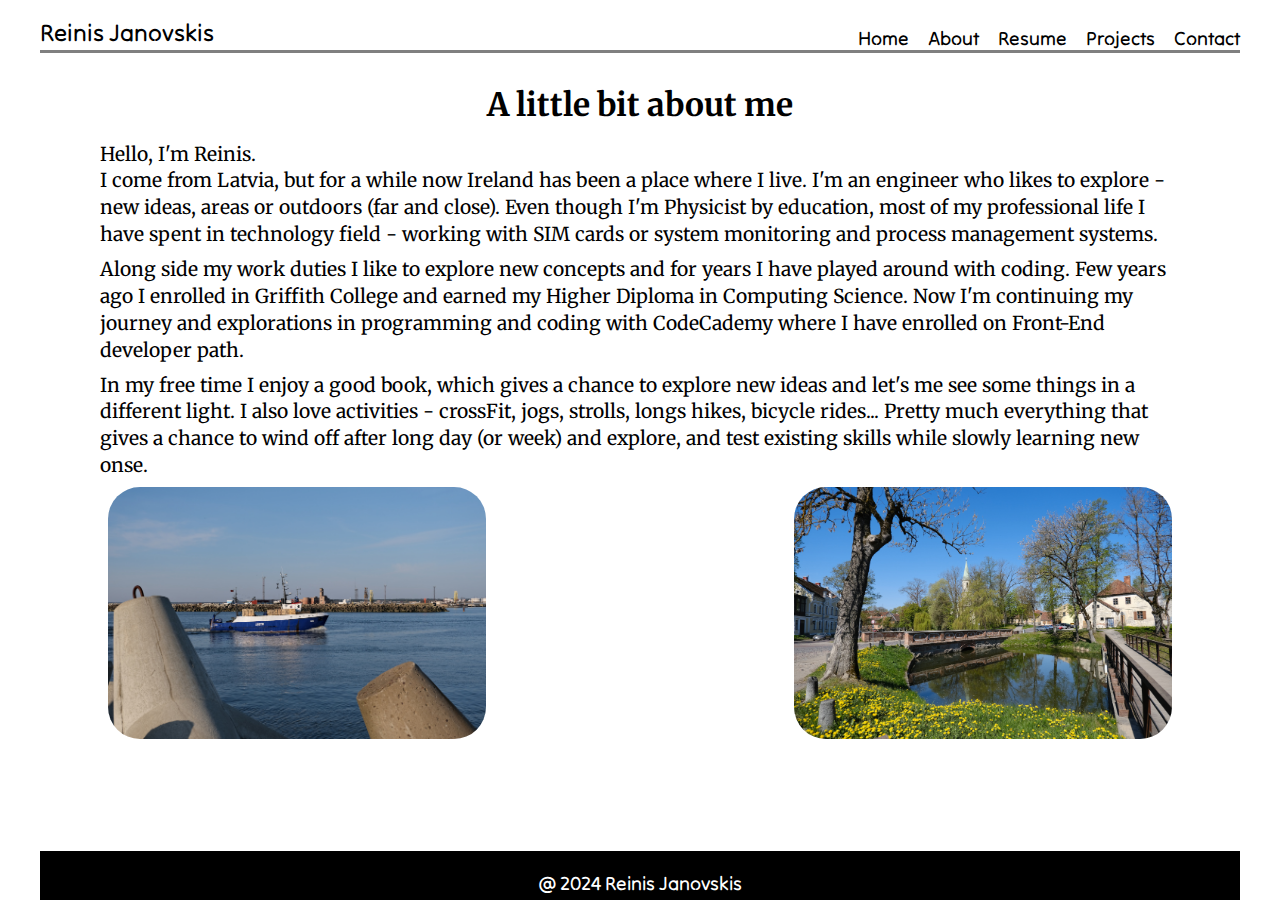
<file: about.html>
<!DOCTYPE html>
<html lang="en">
  <head>
    <meta charset="UTF-8" />
    <meta name="viewport" content="width=device-width, initial-scale=1.0" />
    <title>Reinis Janovskis - About</title>
    <!-- Importing google font Merriweather and Tilt Neon-->
    <link
      href="https://fonts.googleapis.com/css2?family=Merriweather:ital,wght@0,300;0,400;0,700;0,900;1,300;1,400;1,700;1,900&family=Tilt+Neon&display=swap"
      rel="stylesheet"
    />
    <link rel="stylesheet" href="./css/style.css" />
  </head>
  <body>
    <!-- In header we will include 2 elements
    My name (left side) and nav bar on the right side.
    Format header as flex box.-->
    <header>
      <!--<div class="container">-->
      <p>Reinis Janovskis</p>
      <ul>
        <li>
          <a href="index.html">Home</a>
        </li>
        <li>
          <a href="about.html" class="active">About</a>
        </li>
        <li>
          <a href="experience.html">Resume</a>
        </li>
        <li>
          <a href="projects.html">Projects</a>
        </li>
        <li>
          <a href="contact.html">Contact</a>
        </li>
      </ul>
      <!--</div>-->
    </header>
    <main>
      <article class="about_me">
        <h1>A little bit about me</h1>
        <p>
          Hello, I'm Reinis. <br />I come from Latvia, but for a while now
          Ireland has been a place where I live. I'm an engineer who likes to
          explore - new ideas, areas or outdoors (far and close). Even though
          I'm Physicist by education, most of my professional life I have spent
          in technology field - working with SIM cards or system monitoring and
          process management systems.
        </p>

        <p>
          Along side my work duties I like to explore new concepts and for years
          I have played around with coding. Few years ago I enrolled in Griffith
          College and earned my Higher Diploma in Computing Science. Now I'm
          continuing my journey and explorations in programming and coding with
          CodeCademy where I have enrolled on Front-End developer path.
        </p>

        <p>
          In my free time I enjoy a good book, which gives a chance to explore
          new ideas and let's me see some things in a different light. I also
          love activities - crossFit, jogs, strolls, longs hikes, bicycle
          rides... Pretty much everything that gives a chance to wind off after
          long day (or week) and explore, and test existing skills while slowly
          learning new onse.
        </p>
        <div class="left image">
          <img src="./images/about4_small.JPG" alt="Ventspils" />
        </div>
        <div class="right image">
          <img src="./images/about1_small.JPG" alt="Picture of Kuldiga" />
        </div>
      </article>
    </main>

    <!-- Footer will be simple: black background and white letters with license info-->
    <footer>
      <p>@ 2024 Reinis Janovskis</p>
    </footer>
  </body>
</html>
</file>
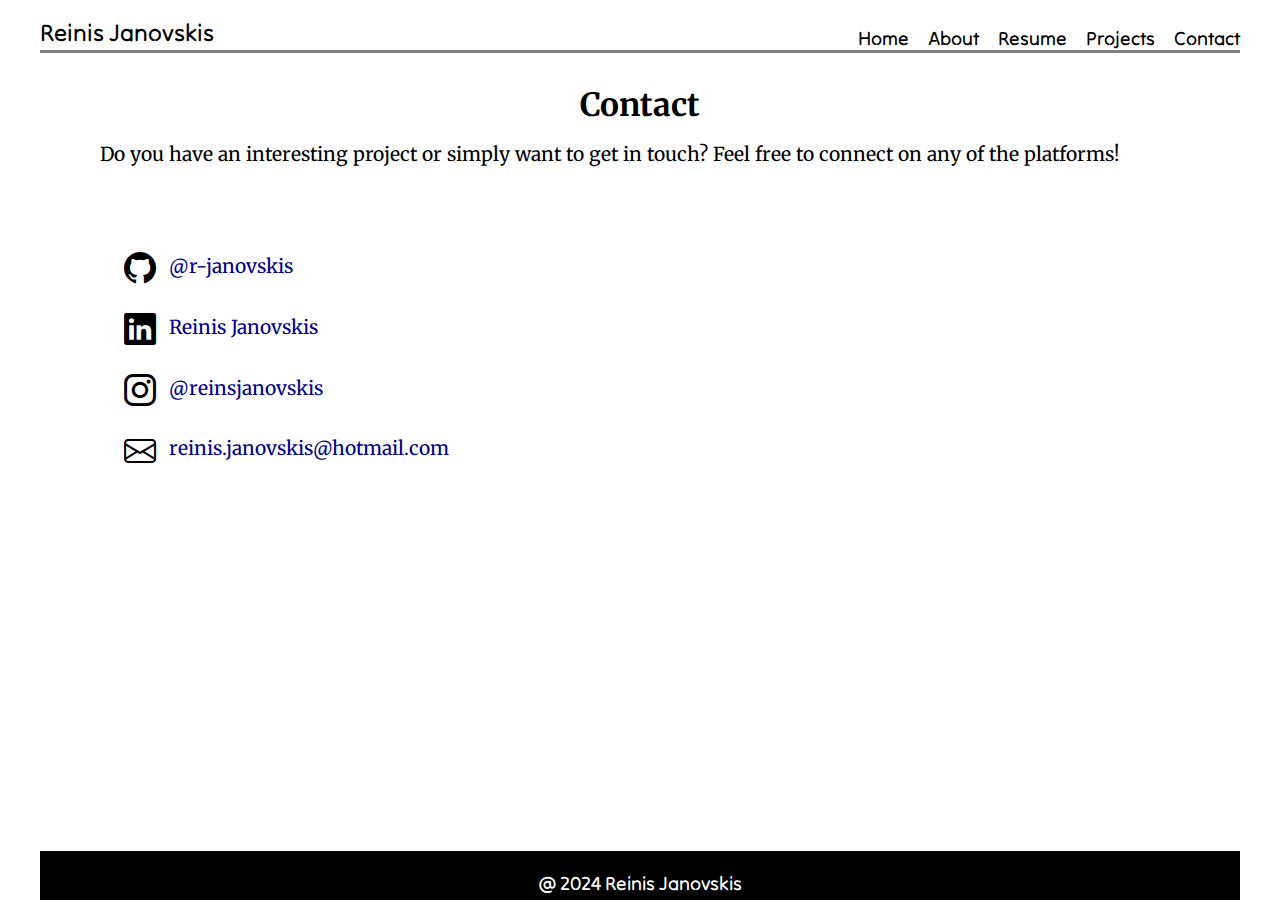
<file: contact.html>
<!DOCTYPE html>
<html lang="en">
  <head>
    <meta charset="UTF-8" />
    <meta name="viewport" content="width=device-width, initial-scale=1.0" />
    <title>Reinis Janovskis - Contact</title>
    <!-- Importing google font Merriweather and Tilt Neon-->
    <link
      href="https://fonts.googleapis.com/css2?family=Merriweather:ital,wght@0,300;0,400;0,700;0,900;1,300;1,400;1,700;1,900&family=Tilt+Neon&display=swap"
      rel="stylesheet"
    />

    <!-- Importing bootstrap to get access to the icons-->
    <link
      rel="stylesheet"
      href="https://cdn.jsdelivr.net/npm/bootstrap-icons@1.11.3/font/bootstrap-icons.min.css"
    />

    <link rel="stylesheet" href="./css/style.css" />
  </head>
  <body>
    <!-- In header we will include 2 elements
    My name (left side) and nav bar on the right side.
    Format header as flex box.-->
    <header>
      <!--<div class="container">-->
      <p>Reinis Janovskis</p>
      <ul>
        <li>
          <a href="index.html">Home</a>
        </li>
        <li>
          <a href="about.html">About</a>
        </li>
        <li>
          <a href="experience.html">Resume</a>
        </li>
        <li>
          <a href="projects.html">Projects</a>
        </li>
        <li>
          <a href="contact.html" class="active">Contact</a>
        </li>
      </ul>
      <!--</div>-->
    </header>
    <!-- In the main part we will have list of contact informations.
        We will format it as a flexbox
        - title
        - elements of where to find us/ get in touch with us
        - github
        - linked in, etc
        They will consist of an icon and username
    -->
    <main class="contact">
      <h1>Contact</h1>
      <p>
        Do you have an interesting project or simply want to get in touch? Feel
        free to connect on any of the platforms!
      </p>
      <ul>
        <li>
          <p>
            <i class="bi bi-github"></i>
            <a href="https://github.com/r-janovskis" target="_blank"
              >@r-janovskis</a
            >
          </p>
        </li>
        <li>
          <p>
            <i class="bi bi-linkedin"></i>
            <a
              href="https://www.linkedin.com/in/reinis-janovskis-b98a7170"
              target="_blank"
              >Reinis Janovskis</a
            >
          </p>
        </li>
        <li>
          <p>
            <i class="bi bi-instagram"></i>
            <a
              href="https://www.instagram.com/reinisjanovskis?igsh=MXhnaDNzeWZndjg1"
              target="_blank"
              >@reinsjanovskis</a
            >
          </p>
        </li>
        <li>
          <p>
            <i class="bi bi-envelope"></i>
            <a href="mailto:reinis.janovskis@hotmail.com"
              >reinis.janovskis@hotmail.com</a
            >
          </p>
        </li>
      </ul>
    </main>

    <!-- Footer will be simple: black background and white letters with license info-->
    <footer>
      <p>@ 2024 Reinis Janovskis</p>
    </footer>
  </body>
</html>
</file>
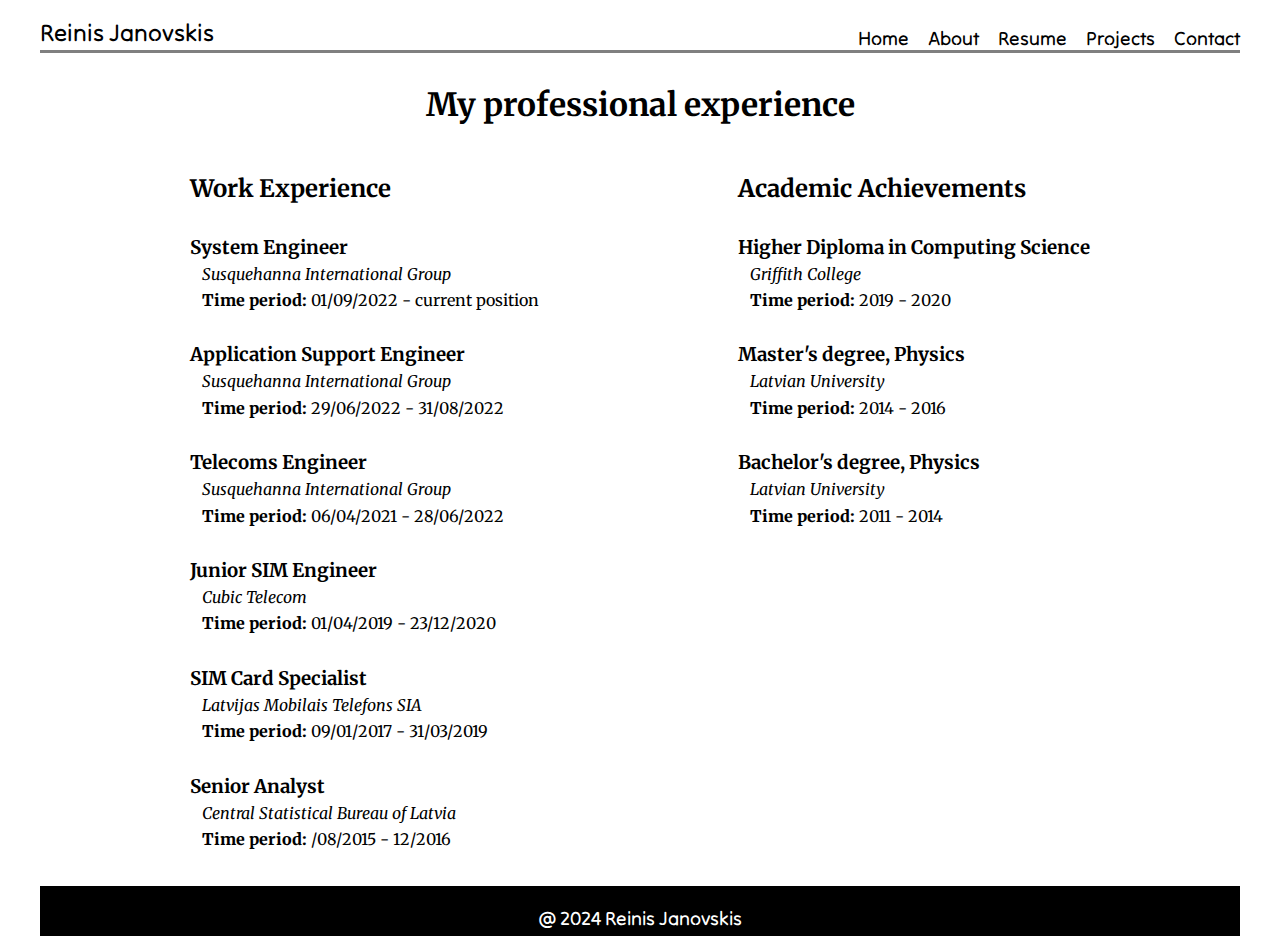
<file: experience.html>
<!DOCTYPE html>
<html lang="en">
  <head>
    <meta charset="UTF-8" />
    <meta name="viewport" content="width=device-width, initial-scale=1.0" />
    <title>Reinis Janovskis - Resume</title>
    <!-- Importing google font Merriweather and Tilt Neon-->
    <link
      href="https://fonts.googleapis.com/css2?family=Merriweather:ital,wght@0,300;0,400;0,700;0,900;1,300;1,400;1,700;1,900&family=Tilt+Neon&display=swap"
      rel="stylesheet"
    />
    <link rel="stylesheet" href="./css/style.css" />
  </head>
  <body>
    <!-- In header we will include 2 elements
    My name (left side) and nav bar on the right side.
    Format header as flex box.-->
    <header>
      <!--<div class="container">-->
      <p>Reinis Janovskis</p>
      <ul>
        <li>
          <a href="index.html">Home</a>
        </li>
        <li>
          <a href="about.html">About</a>
        </li>
        <li>
          <a href="experience.html" class="active">Resume</a>
        </li>
        <li>
          <a href="projects.html">Projects</a>
        </li>
        <li>
          <a href="contact.html">Contact</a>
        </li>
      </ul>
      <!--</div>-->
    </header>
    <main id="experience">
      <h1>My professional experience</h1>
      <section id="work">
        <h2>Work Experience</h2>
        <article class="position">
          <h3>System Engineer</h3>
          <p class="company">Susquehanna International Group</p>
          <p class="time">
            <span class="bold">Time period: </span>01/09/2022 - current position
          </p>
        </article>
        <article class="position">
          <h3>Application Support Engineer</h3>
          <p class="company">Susquehanna International Group</p>
          <p class="time">
            <span class="bold">Time period: </span>29/06/2022 - 31/08/2022
          </p>
        </article>
        <article class="position">
          <h3>Telecoms Engineer</h3>
          <p class="company">Susquehanna International Group</p>
          <p class="time">
            <span class="bold">Time period: </span>06/04/2021 - 28/06/2022
          </p>
        </article>
        <article class="position">
          <h3>Junior SIM Engineer</h3>
          <p class="company">Cubic Telecom</p>
          <p class="time">
            <span class="bold">Time period: </span>01/04/2019 - 23/12/2020
          </p>
        </article>
        <article class="position">
          <h3>SIM Card Specialist</h3>
          <p class="company">Latvijas Mobilais Telefons SIA</p>
          <p class="time">
            <span class="bold">Time period: </span>09/01/2017 - 31/03/2019
          </p>
        </article>
        <article class="position">
          <h3>Senior Analyst</h3>
          <p class="company">Central Statistical Bureau of Latvia</p>
          <p class="time">
            <span class="bold">Time period: </span>/08/2015 - 12/2016
          </p>
        </article>
      </section>
      <section id="education">
        <h2>Academic Achievements</h2>
        <article class="degree">
          <h3>Higher Diploma in Computing Science</h3>
          <p class="company">Griffith College</p>
          <p class="time"><span class="bold">Time period: </span>2019 - 2020</p>
        </article>
        <article class="degree">
          <h3>Master's degree, Physics</h3>
          <p class="company">Latvian University</p>
          <p class="time"><span class="bold">Time period: </span>2014 - 2016</p>
        </article>
        <article class="degree">
          <h3>Bachelor's degree, Physics</h3>
          <p class="company">Latvian University</p>
          <p class="time"><span class="bold">Time period: </span>2011 - 2014</p>
        </article>
      </section>
    </main>

    <!-- Footer will be simple: black background and white letters with license info-->
    <footer>
      <p>@ 2024 Reinis Janovskis</p>
    </footer>
  </body>
</html>
</file>
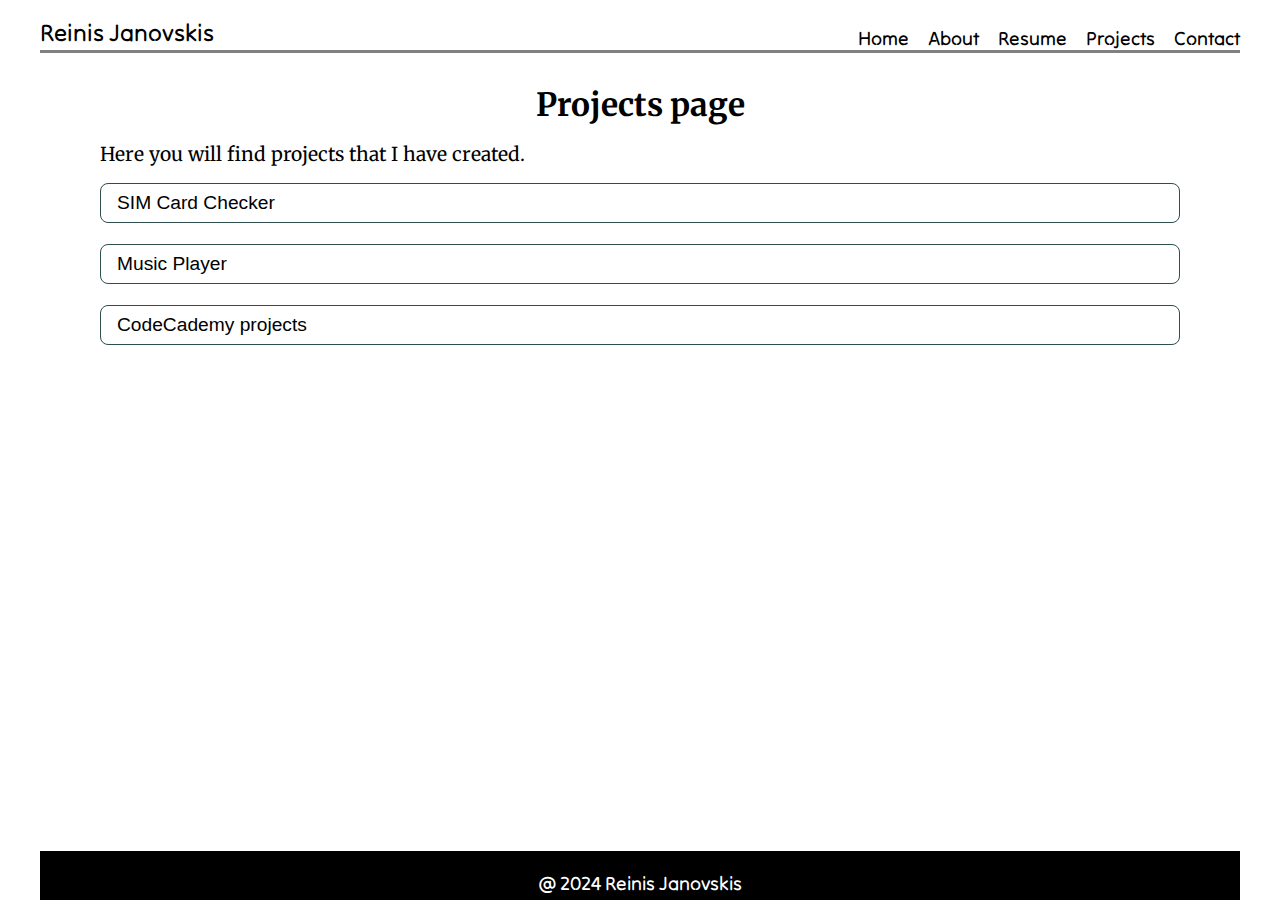
<file: projects.html>
<!DOCTYPE html>
<html lang="en">
  <head>
    <meta charset="UTF-8" />
    <meta name="viewport" content="width=device-width, initial-scale=1.0" />
    <title>Reinis Janovskis - Projects</title>
    <!-- Importing google font Merriweather and Tilt Neon-->
    <link
      href="https://fonts.googleapis.com/css2?family=Merriweather:ital,wght@0,300;0,400;0,700;0,900;1,300;1,400;1,700;1,900&family=Tilt+Neon&display=swap"
      rel="stylesheet"
    />
    <link rel="stylesheet" href="./css/style.css" />
    <script src="./scripts/projects_scripts.js" defer></script>
  </head>
  <body>
    <!-- In header we will include 2 elements
    My name (left side) and nav bar on the right side.
    Format header as flex box.-->
    <header>
      <!--<div class="container">-->
      <p>Reinis Janovskis</p>
      <ul>
        <li>
          <a href="index.html">Home</a>
        </li>
        <li>
          <a href="about.html">About</a>
        </li>
        <li>
          <a href="experience.html">Resume</a>
        </li>
        <li>
          <a href="projects.html" class="active">Projects</a>
        </li>
        <li>
          <a href="contact.html">Contact</a>
        </li>
      </ul>
      <!--</div>-->
    </header>

    <!-- Projects will be represented in accordeon style
        Example script where I looked at: https://www.w3schools.com/howto/howto_js_accordion.asp-->
    <main class="projects">
      <h1>Projects page</h1>
      <p>Here you will find projects that I have created.</p>

      <button class="accordion first">SIM Card Checker</button>
      <div class="panel">
        <div class="description">
          <p>
            SIM Card Checker is an application that I created to automate SIM
            Card file system checking against specification. As a result we were
            able to reliably check if SIM cards we received from vendors matched
            our expectations.
          </p>
          <p>Short description how SIM Card Checker worked:</p>
          <ul>
            <li>
              <p>
                Select specification file, where content of each file was
                defined
              </p>
            </li>
            <li>
              <p>
                SIM card gets activated and authenticated with necesarry keys
                (PIN, PUK codes)
              </p>
            </li>
            <li>
              <p>
                We ittereate through each file and compare if it's content
                mathces content in specification
              </p>
            </li>
            <li><p>As output HTML file was generated with results.</p></li>
          </ul>
          <p><span class="bold">Programming Languages:</span> C#, HTML</p>
        </div>
        <div class="image">
          <img src="./images/SIM.jpeg" alt="Stack of SIM cards" />
        </div>
      </div>
      <button class="accordion">Music Player</button>
      <div class="panel">
        <div class="description">
          <p>
            During my study period in Griffith College our final assignment were
            to create a music palyer application. In this project we used our
            knowledge about accessing files, building interface and managing
            controls that you would associate with any decent music player.
          </p>
          <p><span class="bold">Programming Languages:</span> Java</p>
        </div>
        <div class="image">
          <img src="./images/music.jpg" alt="Tape cassete" />
        </div>
      </div>
      <button class="accordion">CodeCademy projects</button>
      <div class="panel">
        <div class="description">
          <p>
            On my learning journey I enrolled with CodeCademy on Front-End
            developer path. All this experience I would call one one project.
            Here is combination of various exercises/smaller projects that I
            have completed along my learning journey. Including this portfolio -
            it is a project on it's own and also part of CodeCademy course and
            another step in my learning journey.
          </p>
          <p>
            <span class="bold">Programming Languages:</span> HTML, CSS,
            JavaScript
          </p>
        </div>
        <div class="image">
          <img src="./images/Codecademy.jpg" alt="CodeCademy logo" />
        </div>
      </div>
    </main>

    <!-- Footer will be simple: black background and white letters with license info-->
    <footer>
      <p>@ 2024 Reinis Janovskis</p>
    </footer>
  </body>
</html>
</file>
<file: css/style.css>
/* Set global styles and remove built-in margines*/
* {
  margin: 0;
  padding: 0;
}

html {
  font-family: "Merriweather", serif;
  font-size: 16px;
}

/*Format icon size*/
.bi,
.fa {
  font-size: 2rem;
}

/* Dimentions of body 
    Let's try to make it in grid so we can always have header at the top, footer at the bottom even if content in main doesn't fill full screen.*/
body {
  display: grid;
  max-width: 1200px;
  min-height: 100vh;
  margin: 0 auto;
  grid-template-areas:
    "head"
    "content"
    "foot";
  grid-template-rows: auto 1fr auto;
  gap: 2rem;
}

header {
  /*min-height: 3rem;*/
  grid-area: head;
  border-bottom: 0.2rem solid gray;
  box-sizing: border-box;

  display: flex;
  justify-content: space-between;
  align-items: end;
  /*margin-bottom: 2rem;*/
}

main {
  /*min-height: 47rem;*/
  grid-area: content;
  width: 90%;
  margin: 0 auto;
}

footer {
  grid-area: foot;
  color: white;
  background-color: black;
  /*margin-top: 2rem;*/
  padding: 0.2rem 0;
}

p {
  font-size: 1.2rem;
  line-height: 1.4;
  margin-top: 0.5rem;
}

h1 {
  font-size: 2rem;
  margin-bottom: 1rem;
  text-align: center;
}

h2 {
  margin: 1rem 0;
}

.bold {
  font-weight: 800;
}

/*Global main position and styles*/

/* Formatting header*/
header p,
header a,
footer p {
  font-family: "Tilt Neon", sans-serif;
  margin-top: 1rem;
}

header p {
  font-size: 1.5rem;
  font-weight: 700;
}

/* Remove bulletins from the list items*/
header ul {
  list-style-type: none;
}

header li {
  display: inline;
}

header a {
  color: black;
  font-size: 1.2rem;

  margin-left: 15px;
  margin-bottom: 5px;
  text-decoration: none;
}

.active {
  font-weight: 900;
}

header a:hover {
  color: gray;
}

/* adding media queries for heading*/
@media only screen and (max-width: 1200px) {
  header {
    padding: 0 1rem;
  }
}

@media only screen and (max-width: 600px) {
  header {
    flex-direction: column;
    align-items: center;
    justify-content: space-between;
    padding: 0;
  }
  header ul {
    margin: 0;
    margin-left: 0.5rem;
    display: flex;
    flex-wrap: wrap;
    justify-content: space-around;
  }

  header a {
    margin: 0;
    margin-right: 0.5rem;
  }
}

/*Footer formatting*/
footer p {
  text-align: center;
}

/* Formatting of main area on index.html*/

article {
  margin-top: 2rem;
}

.about_me {
  margin-top: 0;
}

.about_me .image {
  width: 35%;
  margin: 0.5rem;
  min-width: 350px;
}

.left {
  float: left;
}

.right {
  float: right;
}

img {
  display: block;
  width: 100%;
  object-fit: cover;
  border-radius: 2rem;
}

.skills ul {
  list-style: none;
  display: flex;
  flex-wrap: wrap;
  justify-content: left;
  padding-left: 0;
  margin: 1rem 0;
}

.skills i {
  margin-right: 0.5rem;
  vertical-align: middle;
}

.skills p {
  vertical-align: middle;
  min-width: 150px;
}

@media only screen and (max-width: 600px) {
  .about_me .image {
    float: none;
    width: 100%;
    min-width: 0;
    margin: 1rem 0;
  }
}

/* Formating of about.html*/

.company,
.time {
  font-size: 1rem;
  margin: 0.25rem;
  padding-left: 0.5rem;
}

.company {
  font-style: italic;
}

#experience {
  display: grid;
  grid-template-areas:
    "head head"
    "work education";
  gap: 1rem;
  grid-template-columns: 1fr 1fr;
  justify-items: center;
  align-items: start;
}

@media only screen and (max-width: 600px) {
  #experience {
    grid-template-areas:
      "head"
      "head"
      "work"
      "education";
    grid-template-columns: 1fr;
  }
}

#experience h1 {
  grid-area: head;
}

#work {
  grid-area: work;
}

#education {
  grid-area: education;
}

/* Styling of contacts page*/

/*Format links*/
.contact a {
  color: darkblue;
  cursor: pointer;
  text-decoration: none;
  vertical-align: super;
  padding-left: 0.5rem;
}

.contact a:hover {
  color: blue;
  font-weight: 700;
}

.contact ul {
  list-style-type: none;
  margin-left: 1.5rem;
  margin-top: 5rem;
}

.contact li {
  margin: 1rem 0;
}

/*styling of projects page*/
.accordion {
  width: 100%;
  font-size: 1.2rem;
  font-weight: 500;
  cursor: pointer;
  background-color: white;
  border: 1px solid darkslategray;
  border-radius: 0.5rem;

  text-align: left;
  padding-left: 1rem;
  padding-top: 0.5rem;
  padding-bottom: 0.5rem;
  margin-top: 0.3rem;
  transition: 0.4s;
}

.first {
  margin-top: 1rem;
}

.accordion:hover {
  background-color: silver;
}

button.active {
  background-color: silver;
}

.panel {
  display: flex;
  margin: 0.5rem;
  justify-content: space-around;
  height: 0;
  overflow: hidden;
  transition: height 0.9s ease-in 0.1s;
}

.description {
  width: 60%;
}

.description p {
  font-size: 1rem;
}

.projects .image {
  width: 35%;
  margin: auto 0.5rem;
}

.projects img {
  width: 100%;
  height: auto;
  object-fit: cover;
}

ul {
  margin-left: 2rem;
}

@media only screen and (max-width: 600px) {
  .projects .image {
    display: none;
  }

  .description {
    width: 100%;
  }

  .contact p {
    font-size: 1rem;
  }
}
</file>
